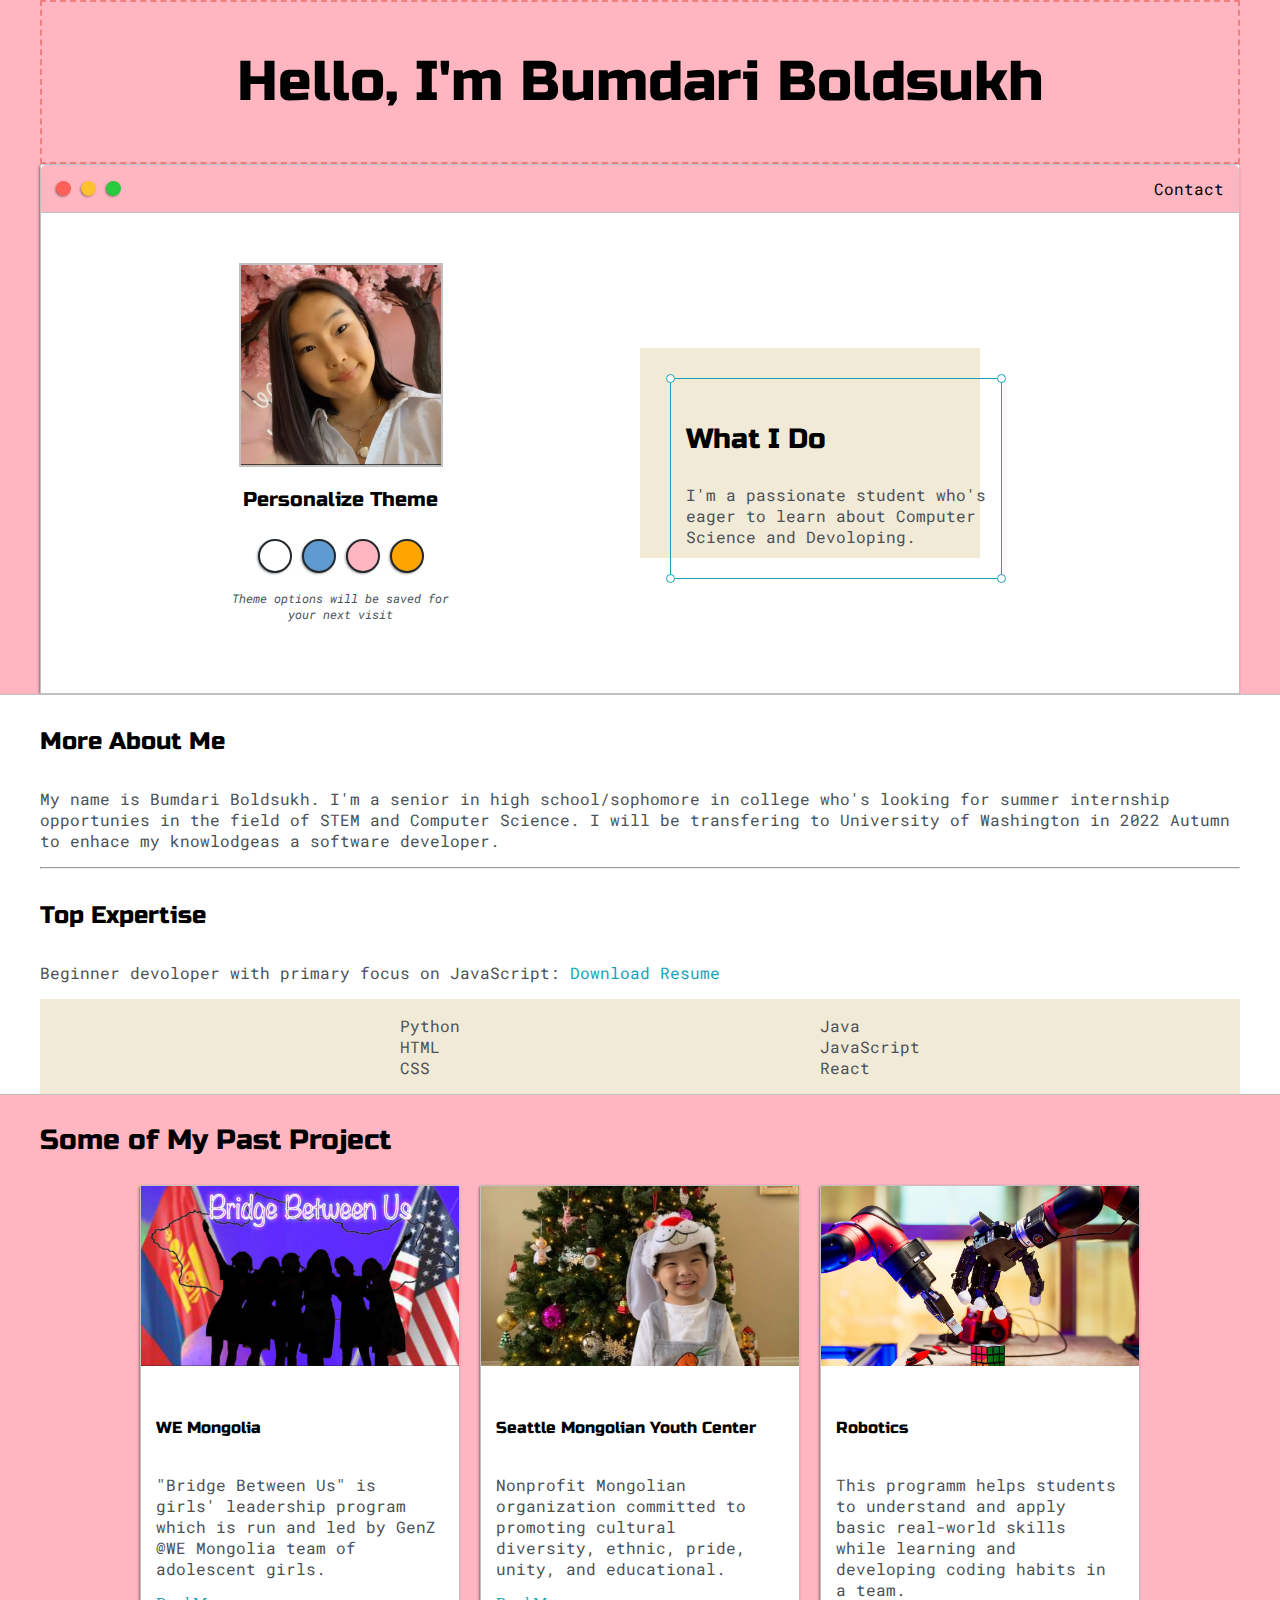
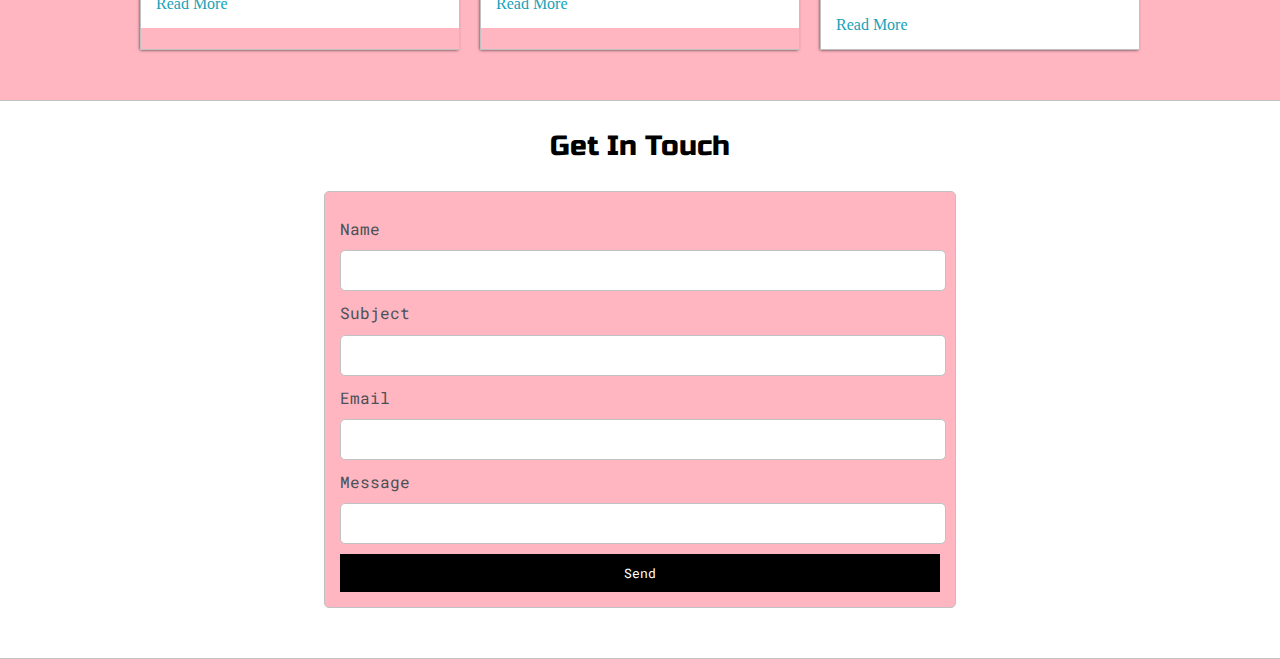
<file: index.html>
<!DOCTYPE html>
<html>
<head>
    <title>Bumdari Boldsukh</title>

    <meta name="viewport" content="width=device-width,
    initial-scale=1, maximum-scale=1, minimum-scale=1" />
    <link rel="preconnect" href="https://fonts.googleapis.com">
<link rel="preconnect" href="https://fonts.gstatic.com" crossorigin>
<link href="https://fonts.googleapis.com/css2?family=Russo+One&display=swap" rel="stylesheet">
<link rel="preconnect" href="https://fonts.googleapis.com">
<link rel="preconnect" href="https://fonts.gstatic.com" crossorigin>
<link href="https://fonts.googleapis.com/css2?family=Roboto+Mono:wght@500&family=Russo+One&display=swap" rel="stylesheet">   
<link rel="stylesheet" type="text/css" href="default.css">
<link id="theme-style" rel="stylesheet" type="text/css" href="">


</head> 
<body>

    <section class="s1">
        <div class="main-container">
            <div class="greeting-wrapper">
                <h1>Hello, I'm Bumdari Boldsukh</h1>

             </div>

             <div class="intro-wrapper">
                <div class="nav-wrapper">
                    <div class="dots-wrapper">
                    <div id="dot-1" class="browser-dot"></div>
                    <div id="dot-2" class="browser-dot"></div>
                    <div id="dot-3" class="browser-dot"></div>
                    </div>

                    <ul id="navigation">
                        <li><a href="#contact">Contact</a></li>
                        
                        
                    </ul>
                </div>

                <div class="left-column">
                    <img id="profile_pic" src="images/IMG_1461.jpg">
                    <h5 style="text-align: center; line-height: 0;">Personalize Theme</h5>

                    <div class="theme-options-wrapper">
                        <div data-mode="light" id="light-mode"class="theme-dot"></div>
                        <div data-mode="blue" id="blue-mode"class="theme-dot"></div>
                        <div data-mode="pink" id="pink-mode"class="theme-dot"></div>
                        <div data-mode="orange" id="orange-mode"class="theme-dot"></div>
                    </div>

                    <p id="setting-note">Theme options will be saved for <br>your next visit</p>
                </div>

                <div class="right-column">

                    <div id="preview-shadow">
                    <div id="preview">
                        <div id="corner-tl" class="corner"></div>
                        <div id="corner-tr" class="corner"></div>
                        
                        <h3>What I Do </h3>
                        <p>I'm a passionate student who's eager to learn about 
                            Computer Science and Devoloping.</p>

                        <div id="corner-bl" class="corner"></div>
                        <div id="corner-br" class="corner"></div>
                    </div>
                </div>
                </div>
             </div>
        </div>
    </section>

    <section class="s2">
        <div class="main-container">
            <div class="about-me">
                <h4>More About Me</h4>
                
                <p>My name is Bumdari Boldsukh. I'm a senior in high school/sophomore in college who's looking for summer internship opportunies in the field of STEM and Computer Science. I will be transfering to University of Washington in 2022 Autumn to enhace my knowlodgeas a software developer.  </p>

            </div>

            <hr>

            <h4>Top Expertise</h4>

            <p>Beginner devoloper with primary focus on JavaScript: <a target="_blank" href="Resumé.pdf">Download Resume</a></p>
            
            <div id="skills">
                <ul>
                    <li>Python</li>
                    <li>HTML</li>
                    <li>CSS</li>
                </ul>

                <ul>
                    <li>Java</li>
                    <li>JavaScript</li>
                    <li>React</li>
                </ul>
            </div>
            <div class="social-links">

            </div>
        </div>
    </section>

    <section class="s1">
        <div class="main-container">
            <h3 styles="text-align: center;">Some of My Past Project</h3>
            <div class="post-wrapper">
                <div class="post">
                    <img class="thumbnail" src="images/bridgeBetweenUs.jpeg">
                    <div class="post-preview">
                        <h6 class="Post-title">WE Mongolia</h6>
                        <p class="Post-Intro">"Bridge Between Us" is girls' leadership program which is run and led by GenZ @WE Mongolia team of adolescent girls.</p>
                        <a href="project.html">Read More</a>
                    </div> 

                </div>
                <div class="post">
                    <img class="thumbnail" src="images/Billy.JPG">
                    <div class="post-preview">
                        <h6 class="Post-title">Seattle Mongolian Youth Center</h6>
                        <p class="Post-Intro">Nonprofit Mongolian organization committed to promoting cultural diversity, ethnic, pride, unity, and educational.</p>
                        <a href="project2.html">Read More</a>
                    </div> 

                </div>
                <div class="post">
                    <img class="thumbnail" src="images/robotics.webp">
                    <div class="post-preview">
                        <h6 class="Post-title">Robotics</h6>
                        <p class="Post-Intro">This programm helps students to understand and apply basic real-world skills while learning and developing coding habits in a team.</p>
                        <a href="project3.html">Read More</a>
                    </div> 

                </div>

            

            </div>
        </div>
    </section>

    <section class="s2">
        <div id="contact" class="main-container">
            <h3  class="getintouch">Get In Touch</h3>
            <form id="contact-form">
                <label>Name</label>
                <input class="input-field" type="text" name="name">

                <label>Subject</label>
                <input class="input-field" type="text" name="Subject">

                <label>Email</label>
                <input class="input-field" type="text" name="Email">

                <label>Message</label>
                <input class="input-field" type="text" name="Message"></textarea>

                <input id="submit-btn" type="Submit" Value="Send">
            </form>

            
        </div>
    </section>

    <script type="text/javascript" src="script.js" ></script>
</body>   
</html>
</file>
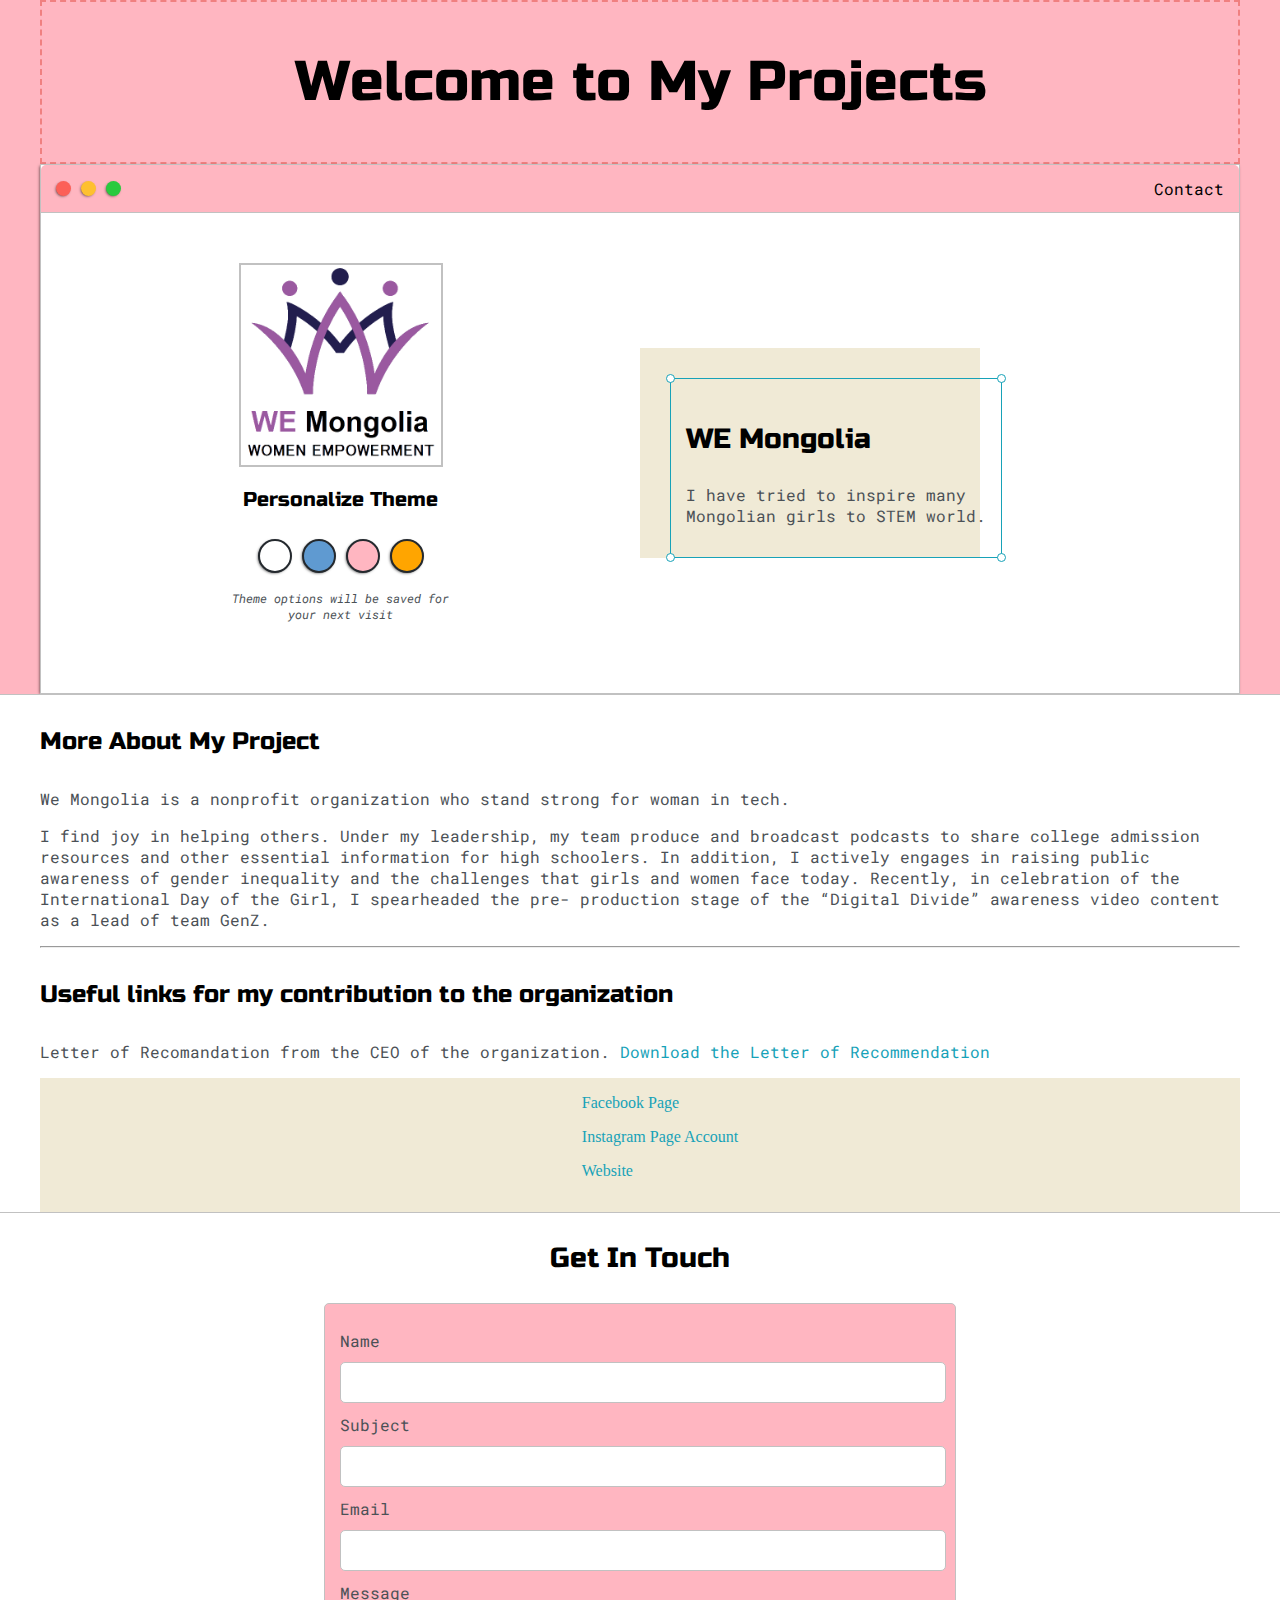
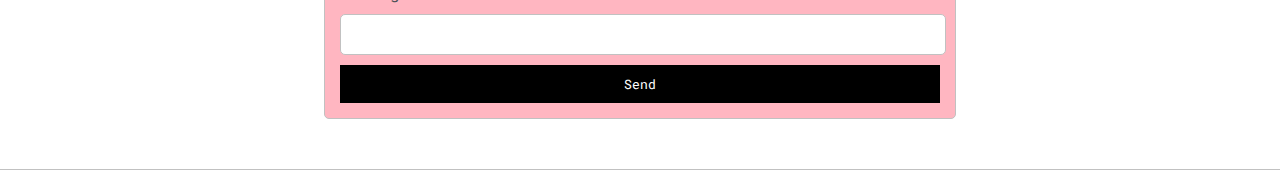
<file: project.html>
<!DOCTYPE html>
<html>
<head>
    <title>Bumdari's Projects</title>

    <meta name="viewport" content="width=device-width,
    initial-scale=1, maximum-scale=1, minimum-scale=1" />
    <link rel="preconnect" href="https://fonts.googleapis.com">
<link rel="preconnect" href="https://fonts.gstatic.com" crossorigin>
<link href="https://fonts.googleapis.com/css2?family=Russo+One&display=swap" rel="stylesheet">
<link rel="preconnect" href="https://fonts.googleapis.com">
<link rel="preconnect" href="https://fonts.gstatic.com" crossorigin>
<link href="https://fonts.googleapis.com/css2?family=Roboto+Mono:wght@500&family=Russo+One&display=swap" rel="stylesheet">   
<link rel="stylesheet" type="text/css" href="project.css">
<link id="theme-style" rel="stylesheet" type="text/css" href="">


</head> 
<body onload="console.log('onload function');">

    <section class="s1">
        <div class="main-container">
            <div class="greeting-wrapper">
                <h1>Welcome to My Projects</h1>
             </div>

             <div class="intro-wrapper">
                <div class="nav-wrapper">
                    <div class="dots-wrapper">
                    <div id="dot-1" class="browser-dot"></div>
                    <div id="dot-2" class="browser-dot"></div>
                    <div id="dot-3" class="browser-dot"></div>
                    </div>

                    <ul id="navigation">
                        <li><a href="#contact">Contact</a></li>
                        
                    </ul>
                </div>

                <div class="left-column">
                    <img id="profile_pic" src="images/Logo.PNG">
                    <h5 style="text-align: center; line-height: 0;">Personalize Theme</h5>

                    <div class="theme-options-wrapper">
                        <div data-mode="light" id="light-mode"class="theme-dot"></div>
                        <div data-mode="blue" id="blue-mode"class="theme-dot"></div>
                        <div data-mode="pink" id="pink-mode"class="theme-dot"></div>
                        <div data-mode="orange" id="orange-mode"class="theme-dot"></div>
                    </div>

                    <p id="setting-note">Theme options will be saved for <br>your next visit</p>
                </div>

                <div class="right-column">

                    <div id="preview-shadow">
                    <div id="preview">
                        <div id="corner-tl" class="corner"></div>
                        <div id="corner-tr" class="corner"></div>
                        
                        <h3>WE Mongolia </h3>
                        <p>I have tried to inspire many Mongolian girls to STEM world.</p>

                        <div id="corner-bl" class="corner"></div>
                        <div id="corner-br" class="corner"></div>
                    </div>
                </div>
                </div>
             </div>
        </div>
    </section>

    <section  class="s2">
        <div class="main-container">
            <div class="about-me">
                <h4>More About My Project</h4>
                
                <p>We Mongolia is a nonprofit organization who stand strong for woman in tech.</p>

                <p>I find joy in helping others. Under my leadership, my team produce and broadcast podcasts to share college admission resources and other essential information for high schoolers. In addition, I actively engages in raising public awareness of gender inequality and the challenges that girls and women face today. Recently, in celebration of the International Day of the Girl, I spearheaded the pre- production stage of the “Digital Divide” awareness video content as a lead of team GenZ.</p>
            </div>

            <hr>

            <h4>Useful links for my contribution to the organization</h4>

            <p>Letter of Recomandation from the CEO of the organization. <a target="_blank" href="LOR for Bumdari Boldsukh.pdf">Download the Letter of Recommendation</a></p>
            
            <div id="skills">
                <ul>
                    <a target="_blank" href="https://www.facebook.com/profile.php?id=100064774399528">Facebook Page</a></p>
                    <a target="_blank" href="https://www.instagram.com/wemongolia.usa/">Instagram Page Account</a></p>
                    <a target="_blank" href="https://www.wemongolia.org/gen-z-girls-club">Website</a></p>
            
                </ul>
            </div>
            <div class="social-links">

            </div>
        </div>
    </section>
    <section class="s2">
        <div id="contact" class="main-container">
            <h3  class="getintouch">Get In Touch</h3>
            <form id="contact-form">
                <label>Name</label>
                <input class="input-field" type="text" name="name">

                <label>Subject</label>
                <input class="input-field" type="text" name="Subject">

                <label>Email</label>
                <input class="input-field" type="text" name="Email">

                <label>Message</label>
                <input class="input-field" type="text" name="Message"></textarea>

                <input id="submit-btn" type="Submit" Value="Send">
            </form>

            
        </div>
    </section>


    <script type="text/javascript" src="script.js" ></script>
</body>   
</html>
</file>
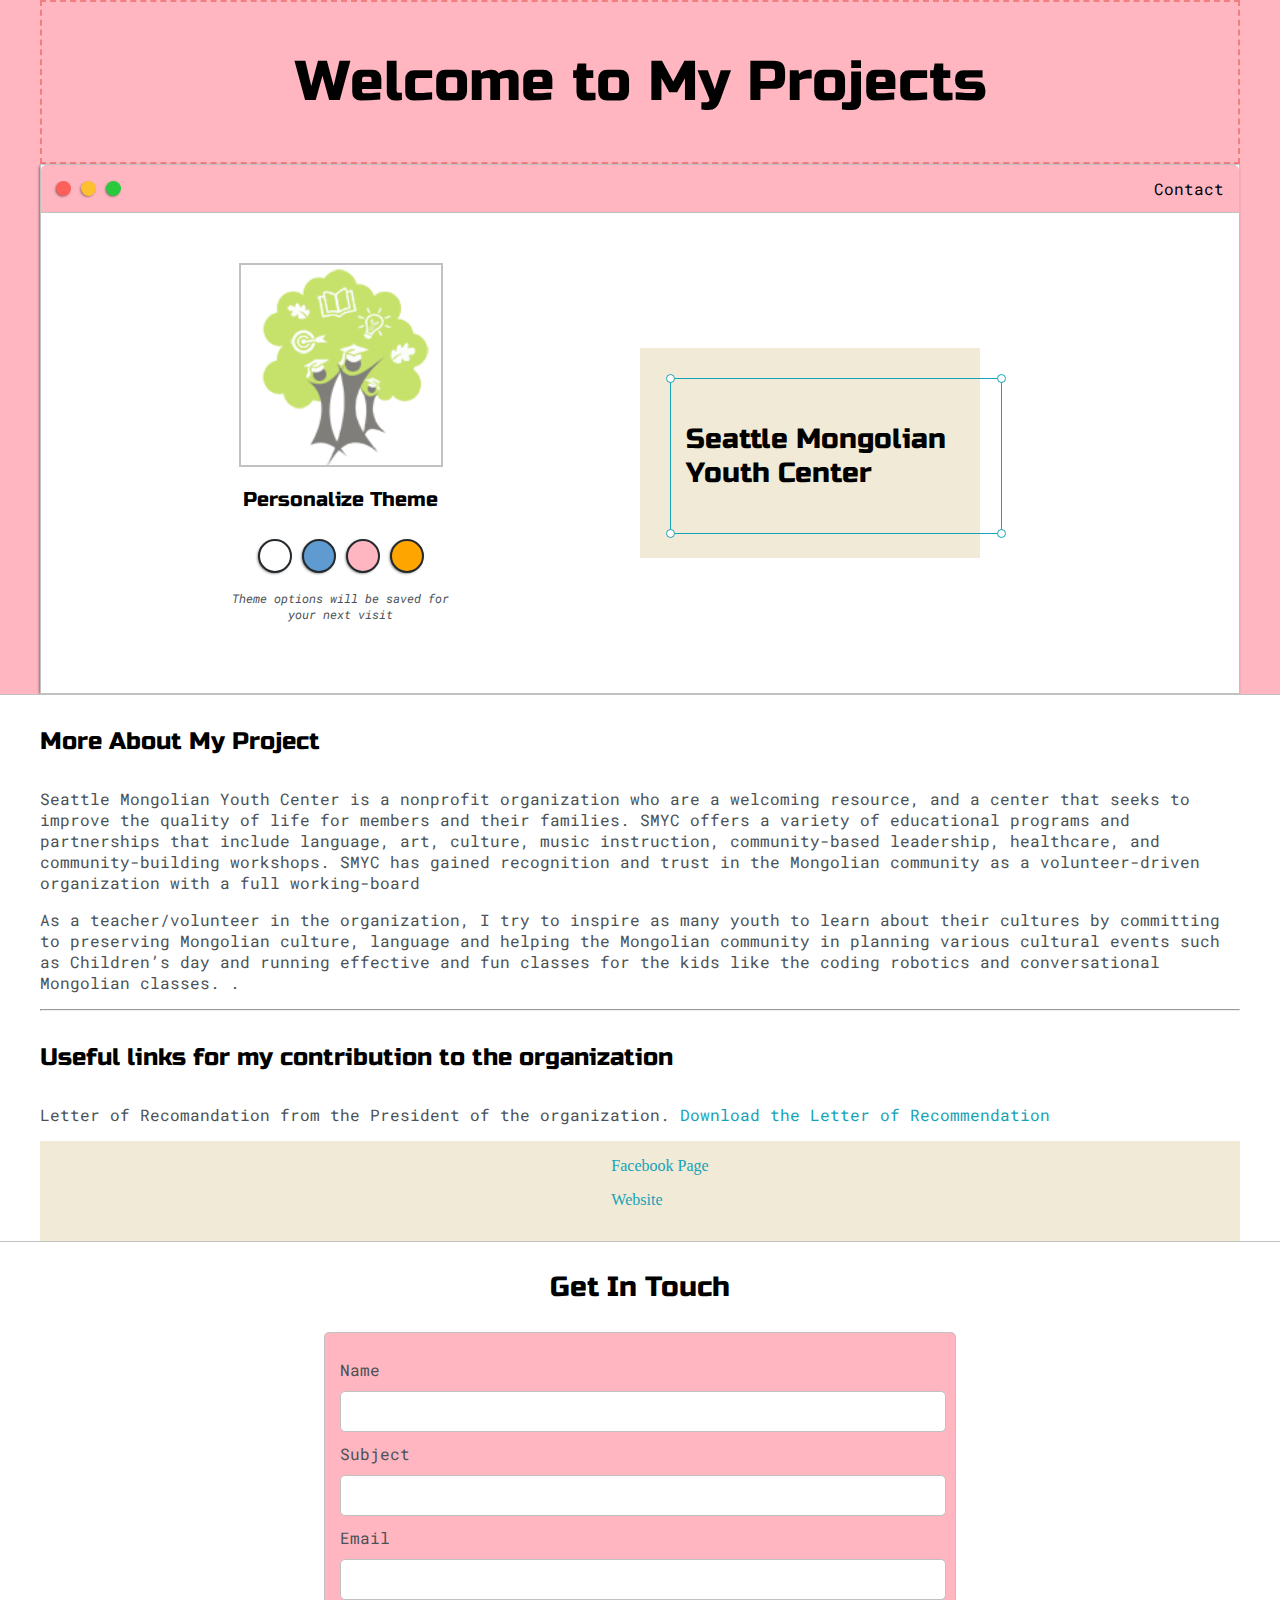
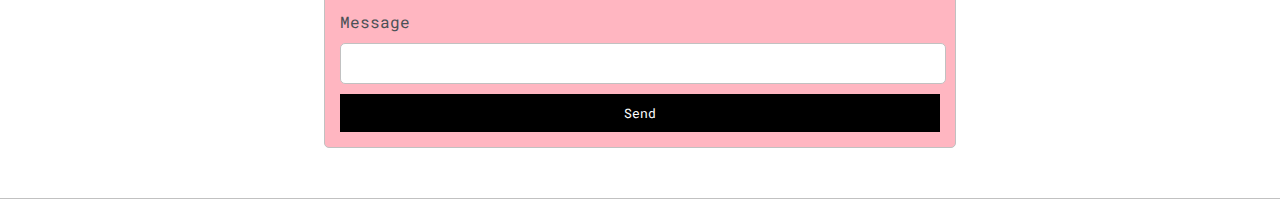
<file: project2.html>
<!DOCTYPE html>
<html>
<head>
    <title>Bumdari's Projects</title>

    <meta name="viewport" content="width=device-width,
    initial-scale=1, maximum-scale=1, minimum-scale=1" />
    <link rel="preconnect" href="https://fonts.googleapis.com">
<link rel="preconnect" href="https://fonts.gstatic.com" crossorigin>
<link href="https://fonts.googleapis.com/css2?family=Russo+One&display=swap" rel="stylesheet">
<link rel="preconnect" href="https://fonts.googleapis.com">
<link rel="preconnect" href="https://fonts.gstatic.com" crossorigin>
<link href="https://fonts.googleapis.com/css2?family=Roboto+Mono:wght@500&family=Russo+One&display=swap" rel="stylesheet">   
<link rel="stylesheet" type="text/css" href="project2.css">
<link id="theme-style" rel="stylesheet" type="text/css" href="">



</head> 
<body>

    <section class="s1">
        <div class="main-container">
            <div class="greeting-wrapper">
                <h1>Welcome to My Projects</h1>
             </div>

             <div class="intro-wrapper">
                <div class="nav-wrapper">
                    <div class="dots-wrapper">
                    <div id="dot-1" class="browser-dot"></div>
                    <div id="dot-2" class="browser-dot"></div>
                    <div id="dot-3" class="browser-dot"></div>
                    </div>

                    <ul id="navigation">
                        <li><a href="#contact">Contact</a></li>
                        
                    </ul>
                </div>

                <div class="left-column">
                    <img id="profile_pic" src="images2/Logo_Small.png">
                    <h5 style="text-align: center; line-height: 0;">Personalize Theme</h5>

                    <div class="theme-options-wrapper">
                        <div data-mode="light" id="light-mode"class="theme-dot"></div>
                        <div data-mode="blue" id="blue-mode"class="theme-dot"></div>
                        <div data-mode="pink" id="pink-mode"class="theme-dot"></div>
                        <div data-mode="orange" id="orange-mode"class="theme-dot"></div>
                    </div>

                    <p id="setting-note">Theme options will be saved for <br>your next visit</p>
                </div>

                <div class="right-column">

                    <div id="preview-shadow">
                    <div id="preview">
                        <div id="corner-tl" class="corner"></div>
                        <div id="corner-tr" class="corner"></div>
                        
                        <h3>Seattle Mongolian Youth Center </h3>
                        
                        <div id="corner-bl" class="corner"></div>
                        <div id="corner-br" class="corner"></div>
                    </div>
                </div>
                </div>
             </div>
        </div>
    </section>

    <section class="s2">
        <div class="main-container">
            <div class="about-me">
                <h4>More About My Project</h4>
                
                <p>Seattle Mongolian Youth Center is a nonprofit organization who are a welcoming resource, and a center that seeks to improve the quality of life for members and their families. SMYC offers a variety of educational programs and partnerships that include language, art, culture, music instruction, community-based leadership, healthcare, and community-building workshops. SMYC has gained recognition and trust in the Mongolian community as a volunteer-driven organization with a full working-board</p>

                <p>As a teacher/volunteer in the organization, I try to inspire as many youth to learn about their cultures by committing to preserving Mongolian culture, language and helping the Mongolian community in planning various cultural events such as Children’s day and running effective and fun classes for the kids like the coding robotics and conversational Mongolian classes.  .</p>
     
            </div>

            <hr>

            <h4>Useful links for my contribution to the organization</h4>

            <p>Letter of Recomandation from the President of the organization. <a target="_blank" href="SMYC - Letter Template.pdf">Download the Letter of Recommendation</a></p>
            
            <div id="skills">
                <ul>
                    <a target="_blank" href="https://www.facebook.com/seattlemongolianyouthcenter">Facebook Page</a></p>
                    <a target="_blank" href="https://www.seattlemongolyouthcenter.org/?fbclid=IwAR2Dq_wvKCPmYy4PrhEnVim1I2fYydHVa_EoPgk167d_oVyUmQhT30DrvMc">Website</a></p>
            
                </ul>
            </div>
            
            <div class="social-links">

            </div>
        </div>
    </section>
    <section class="s2">
        <div id="contact" class="main-container">
            <h3  class="getintouch">Get In Touch</h3>
            <form id="contact-form">
                <label>Name</label>
                <input class="input-field" type="text" name="name">

                <label>Subject</label>
                <input class="input-field" type="text" name="Subject">

                <label>Email</label>
                <input class="input-field" type="text" name="Email">

                <label>Message</label>
                <input class="input-field" type="text" name="Message"></textarea>

                <input id="submit-btn" type="Submit" Value="Send">
            </form>

            
        </div>
    </section>


    <script type="text/javascript" src="script.js" ></script>
</body>   
</html>
</file>
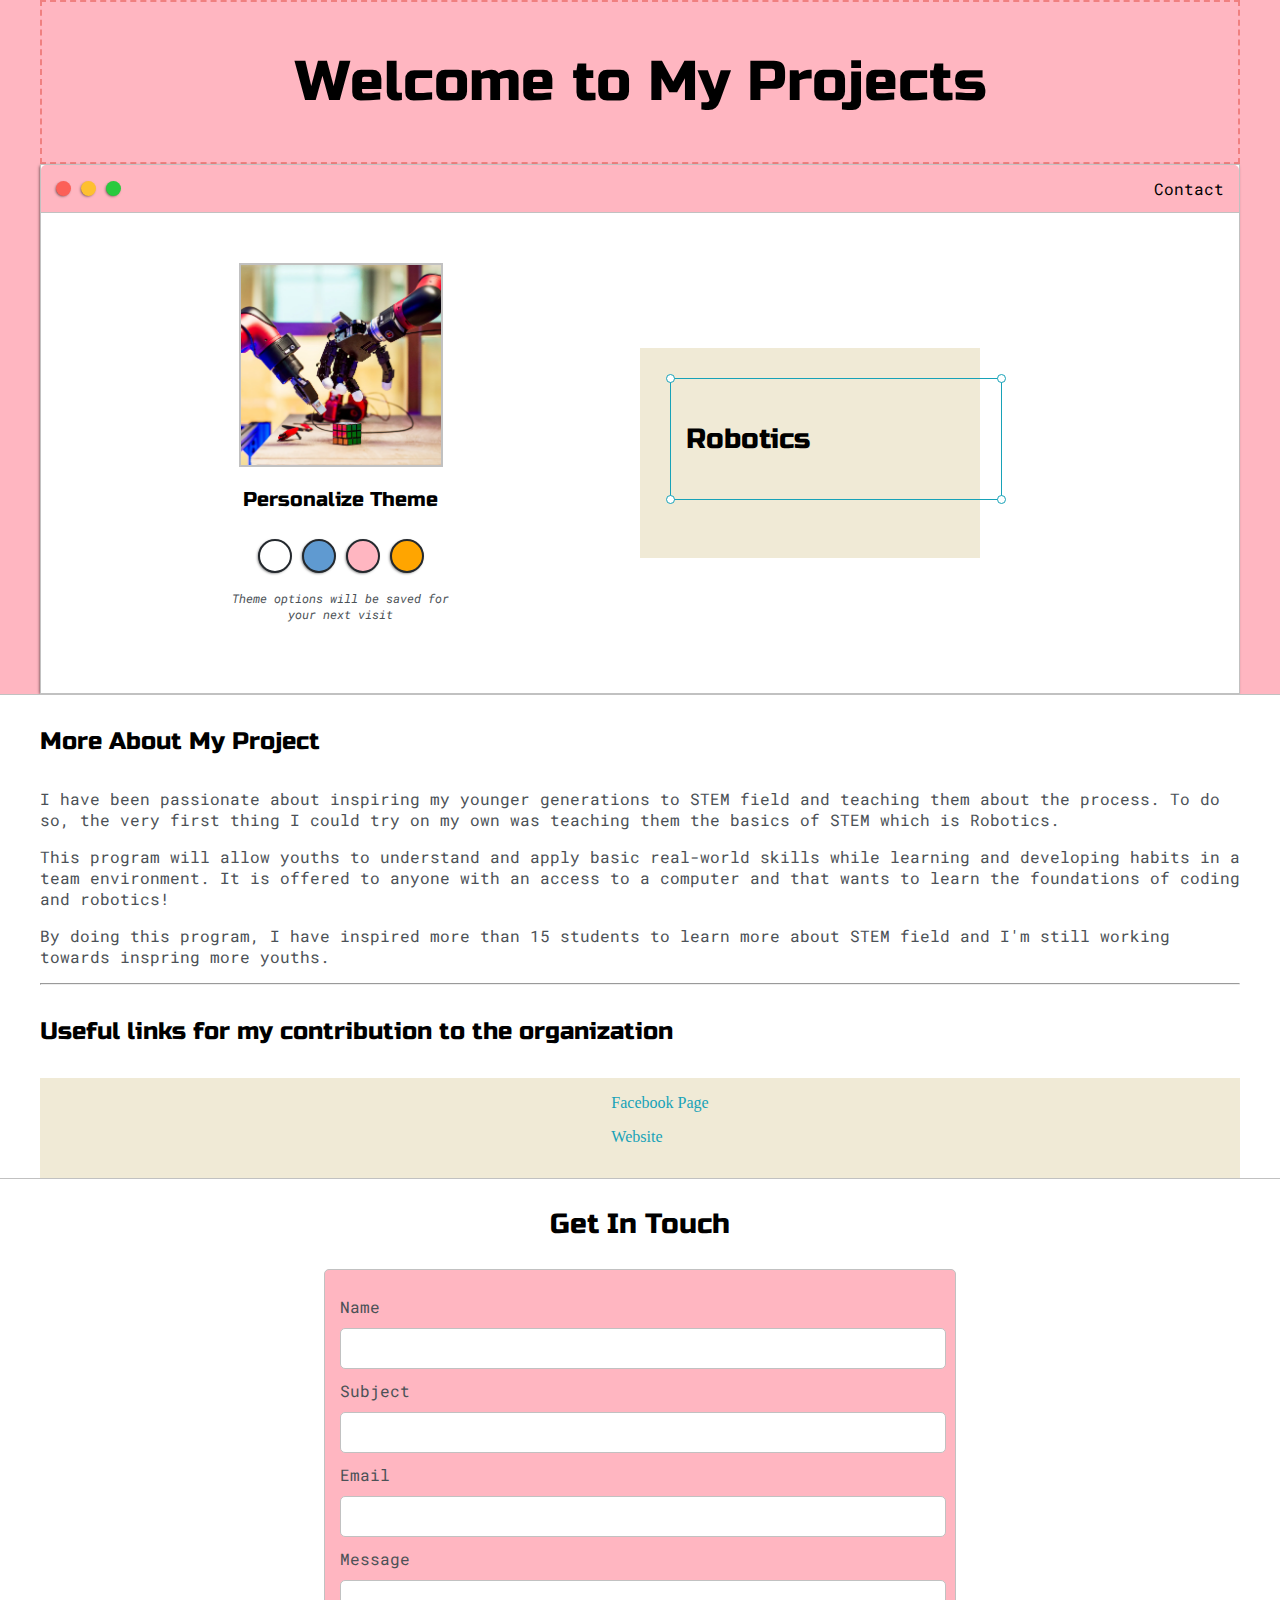
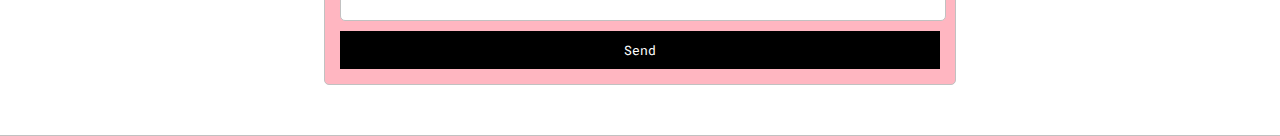
<file: project3.html>
<!DOCTYPE html>
<html>
<head>
    <title>Bumdari's Projects</title>

    <meta name="viewport" content="width=device-width,
    initial-scale=1, maximum-scale=1, minimum-scale=1" />
    <link rel="preconnect" href="https://fonts.googleapis.com">
<link rel="preconnect" href="https://fonts.gstatic.com" crossorigin>
<link href="https://fonts.googleapis.com/css2?family=Russo+One&display=swap" rel="stylesheet">
<link rel="preconnect" href="https://fonts.googleapis.com">
<link rel="preconnect" href="https://fonts.gstatic.com" crossorigin>
<link href="https://fonts.googleapis.com/css2?family=Roboto+Mono:wght@500&family=Russo+One&display=swap" rel="stylesheet">   
<link rel="stylesheet" type="text/css" href="project3.css">
<link id="theme-style" rel="stylesheet" type="text/css" href="">



</head> 
<body>

    <section class="s1">
        <div class="main-container">
            <div class="greeting-wrapper">
                <h1>Welcome to My Projects</h1>
             </div>

             <div class="intro-wrapper">
                <div class="nav-wrapper">
                    <div class="dots-wrapper">
                    <div id="dot-1" class="browser-dot"></div>
                    <div id="dot-2" class="browser-dot"></div>
                    <div id="dot-3" class="browser-dot"></div>
                    </div>

                    <ul id="navigation">
                        <li><a href="#contact">Contact</a></li>
                        
                    </ul>
                </div>

                <div class="left-column">
                    <img id="profile_pic" src="images3/robotics.webp">
                    <h5 style="text-align: center; line-height: 0;">Personalize Theme</h5>

                    <div class="theme-options-wrapper">
                        <div data-mode="light" id="light-mode"class="theme-dot"></div>
                        <div data-mode="blue" id="blue-mode"class="theme-dot"></div>
                        <div data-mode="pink" id="pink-mode"class="theme-dot"></div>
                        <div data-mode="orange" id="orange-mode"class="theme-dot"></div>
                    </div>

                    <p id="setting-note">Theme options will be saved for <br>your next visit</p>
                </div>

                <div class="right-column">

                    <div id="preview-shadow">
                    <div id="preview">
                        <div id="corner-tl" class="corner"></div>
                        <div id="corner-tr" class="corner"></div>
                        
                        <h3>Robotics </h3>
                        
                        <div id="corner-bl" class="corner"></div>
                        <div id="corner-br" class="corner"></div>
                    </div>
                </div>
                </div>
             </div>
        </div>
    </section>

    <section class="s2">
        <div id="contact" class="main-container">
            <div class="about-me">
                <h4>More About My Project</h4>
                
                <p>I have been passionate about inspiring my younger generations to STEM field and teaching them about the process. To do so, the very first thing I could try on my own was teaching them the basics of STEM which is Robotics. </p>

                <p>This program will allow youths to understand and apply basic real-world skills while learning and developing habits in a team environment. It is offered to anyone with an access to a computer and that wants to learn the foundations of coding and robotics!</p>
           
                <p>By doing this program, I have inspired more than 15 students to learn more about STEM field and I'm still working towards inspring more youths.</p> </div>

            <hr>

            <h4>Useful links for my contribution to the organization</h4>
            
            <div id="skills">
                <ul>
                    <a target="_blank" href="https://www.facebook.com/seattlemongolianyouthcenter">Facebook Page</a></p>
                    <a target="_blank" href="https://www.seattlemongolyouthcenter.org/offering-an-intro-to-robotics-and-programming-course?fbclid=IwAR1igfJQ81rAtsOw9zFrTi1VnQZT8E71YBm5hvwAoOWu2bHlirj7yEd6bAw">Website</a></p>
            
                </ul>
            </div>
            
            <div class="social-links">

            </div>
        </div>
    </section>
    <section class="s2">
        <div id="contact" class="main-container">
            <h3  class="getintouch">Get In Touch</h3>
            <form id="contact-form">
                <label>Name</label>
                <input class="input-field" type="text" name="name">

                <label>Subject</label>
                <input class="input-field" type="text" name="Subject">

                <label>Email</label>
                <input class="input-field" type="text" name="Email">

                <label>Message</label>
                <input class="input-field" type="text" name="Message"></textarea>

                <input id="submit-btn" type="Submit" Value="Send">
            </form>

            
        </div>
    </section>


    <script type="text/javascript" src="script.js" ></script>
</body>   
</html>
</file>
<file: default.css>
:root{
    --mainColor:#eaeaea ;
    --secondaryColor:#fff ;

    --borderColor:#c1c1c1;

    --mainText:black;
    --secondaryText:#4b5156;

    --themeDotBorder:#24292e;

    --previewB: rgb(251,249,243,0.8);

    --previewShadow: #f0ead6;

    --buttonColor:black;
}


html, body{
    padding: 0;
    margin: 0;
}

body * {
    transition: 0.3s;
}

h1, h2, h3, h4, h5, h6, strong{
    color: var(--mainText);
    font-family: 'Russo One', sans-serif;
    font-weight: 500;
}

p, li, span, label,input, textarea{
    color: var(--secondaryText);
    font-family: 'Roboto Mono', monospace;
}

a{
    text-decoration: none;
    color:#17a2b8;
}

ul{
    list-style: none;
}

h1 {font-size: 56px;}
h2 {font-size: 36px;}
h3 {font-size: 28px;}
h4 {font-size: 24px;}
h5 {font-size: 20px;}
h6 {font-size: 16px;}


.s1{
    background-color: var(--mainColor);
    border-bottom: 1px solid var(--borderColor);
    overflow:auto;
}
.s2{
    background-color: var(--secondaryColor);
    border-bottom: 1px solid var(--borderColor);
    overflow:auto;
}

.main-container{
    width: 1200px;
    margin:0 auto;
}

.greeting-wrapper{
    display: grid;
    text-align: center;
    align-content: center;
    border: 2px dashed lightcoral;
    min-height: 10em;
}

.intro-wrapper {
    background-color: var(--secondaryColor);
    border: 1px solid var(--borderColor);
    border-radius: 5px 5 px 0 0;
    -webkit-box-shadow: -1px 1px 3px -1px rgba(0,0,0,0.75);
    -moz-box-shadow: -1px 1px 3px -1px rgba(0,0,0,0.75);
    box-shadow: -1px 1px 3px -1px rgba(0,0,0,0.75);

    display: grid;
    grid-template-columns: 1fr 1fr;
    grid-template-rows: 3em 30em;
    grid-template-areas: 
        'nav-wrapper nav-wrapper'
        'left-column right-column'
    ;

}

.nav-wrapper{
    grid-area: nav-wrapper;
    border-bottom: 1px solid var(--borderColor);
    display: flex;
    justify-content: space-between;
    align-items: center;
    background-color: var(--mainColor);
    border-radius: 5px 5px 0 0;

}

#navigation a{
    color: var(--mainText);
}
#navigation{
    margin:0 ;
    padding: 10px;
}

#navigation li{
    display: inline-block;
    margin-right: 5px;
    margin-left: 5px;
}
.dots-wrapper{ 
    display: flex;
    padding: 10px ;
}

#dot-1{
    background-color: #fc6058;
}

#dot-2{
    background-color: #fec02f;
}

#dot-3{
    background-color: #2aca3e;
}


.browser-dot{
    background-color: black;
    height: 15px;
    width: 15px;
    border-radius: 50%;
    margin: 5px;


    -webkit-box-shadow: -1px 1px 3px -1px rgba(0,0,0,0.75);
    -moz-box-shadow: -1px 1px 3px -1px rgba(0,0,0,0.75);
    box-shadow: -1px 1px 3px -1px rgba(0,0,0,0.75);
}
.left-column{
    grid-area: left-column;
    padding-top: 50px;
    padding-bottom: 50px;
}

#profile_pic{

    display: block;
    margin: 0 auto;

    height: 200px;
    width: 200px;
    object-fit: cover;
    border: 2px solid var(--borderColor);

}

.theme-options-wrapper{
    display: flex;
    justify-content: center;
}

.theme-dot{
    height: 30px;
    width: 30px;
    border-radius: 50%;
    cursor: pointer;
   
    -webkit-box-shadow: -1px 1px 3px -1px rgba(0,0,0,0.75);
    -moz-box-shadow: -1px 1px 3px -1px rgba(0,0,0,0.75);
    box-shadow: -1px 1px 3px -1px rgba(0,0,0,0.75);
   
    background-color: black;

    margin: 5px;
    border: 2px solid var(--themeDotBorder);

}

.theme-dot:hover{
    border-width: 5px;
}

#light-mode{
    background-color:#fff ;
}

#blue-mode{
    background-color:#5f9ad1 ;
}

#pink-mode{
    background-color:#FFB6C1 ;
}

#orange-mode{
    background-color:#FFA500 ;
}

#setting-note{
    font-size: 12px;
    font-style: italic ;
    text-align: center;
}

.right-column{
    grid-area: right-column;
    display: grid;
    align-content: center;
    padding-top: 50px;
    padding-bottom: 50px;
}

#preview-shadow{
    background-color: var(--previewShadow);
    width: 310px;
    height: 180px;
    padding-left: 30px;
    padding-top: 30px;

}

#preview{
    width: 300px;
    border: 1.5px solid #17a2b8;
    background-color: var(--previewBg);
    padding: 15px;
    position: relative;

}

.corner{
    height: 7px;
    width: 7px;
    border-radius: 50%;
    border: 1.5px solid #17a2b8;
    background-color: #fff;
    position: absolute;

}

#corner-tl{
    top: -5px;
    left: -5px;
}

#corner-tr{
    top: -5px;
    right: -5px;
}

#corner-br{
    bottom: -5px;
    right: -5px;
}

#corner-bl{
    bottom: -5px;
    left: -5px;
}

#about-me{
    display: grid;
    grid-template-columns: repeat(auto-fit,minmax(320px,1fr));
    padding-top: 50px;
    padding-bottom: 50px;
}

#skills{
    display: flex;
    justify-content: space-evenly;
    background-color: var(--previewShadow);

}

.post-wrapper{
    display: grid;
    grid-template-columns: repeat(auto-fit,320px);
    gap:20px;
    justify-content: center;
    padding-bottom: 50px;

    object-fit: cover;
}

.post{
    border: 1px solid var(--borderColor);
    -webkit-box-shadow: -1px 1px 3px -1px rgba(0,0,0,0.75);
    -moz-box-shadow: -1px 1px 3px -1px rgba(0,0,0,0.75);
    box-shadow: -1px 1px 3px -1px rgba(0,0,0,0.75);
     
}

.post-preview{
    background-color: #fff;
    padding: 15px;
}

.post-title{
    color:black;
    margin: 0;

}
.post-intro{
    color:#4b5156;
    font-size: 14px ;

}
.thumbnail{
    width: 100%;
    height: 180px;
    display: block;
    object-fit: cover;

}

.getintouch{
    text-align: center;
}

#contact-form label{
    line-height: 2.7em;

}

.input-field{
    width: 100%;
    padding-top: 10px;
    padding-bottom: 10px;
    background-color: var(--secondaryColor);
    border-radius: 5px;
    border: 1px solid var(--borderColor);
    font-size: 14px;

}

#contact-form{
    display: block;
    margin: 0 auto;
    max-width: 600px;
    border: 1px solid var(--borderColor);
    padding: 15px;
    border-radius: 5px;
    background-color: var(--mainColor);
    margin-bottom: 50px;
}

#submit-btn{
    margin-top: 10px;
    width: 100%;
    padding-top: 10px;
    padding-bottom: 10px;
    color: #fff;
    background-color: var(--buttonColor);
    border:none;
}


@media screen and (max-width: 1200px) {
    .main-container{
        width: 95%;
    }
}

@media screen and (max-width: 800px) {
    .intro-wrapper {

        grid-template-columns: 1fr;
        grid-template-rows: 3em 30em;
        grid-template-areas: 
            'nav-wrapper'
            'left-column' 
            'right-column'
        ;
    
    }
    .right-column{
        justify-content: center;
    }
}
</file>
<file: project.css>
:root{
    --mainColor:#eaeaea ;
    --secondaryColor:#fff ;

    --borderColor:#c1c1c1;

    --mainText:black;
    --secondaryText:#4b5156;

    --themeDotBorder:#24292e;

    --previewB: rgb(251,249,243,0.8);

    --previewShadow: #f0ead6;

    --buttonColor:black;
}


html, body{
    padding: 0;
    margin: 0;
}

body * {
    transition: 0.3s;
}

h1, h2, h3, h4, h5, h6, strong{
    color: var(--mainText);
    font-family: 'Russo One', sans-serif;
    font-weight: 500;
}

p, li, span, label,input, textarea{
    color: var(--secondaryText);
    font-family: 'Roboto Mono', monospace;
}

a{
    text-decoration: none;
    color:#17a2b8;
}

ul{
    list-style: none;
}

h1 {font-size: 56px;}
h2 {font-size: 36px;}
h3 {font-size: 28px;}
h4 {font-size: 24px;}
h5 {font-size: 20px;}
h6 {font-size: 16px;}


.s1{
    background-color: var(--mainColor);
    border-bottom: 1px solid var(--borderColor);
    overflow:auto;
}
.s2{
    background-color: var(--secondaryColor);
    border-bottom: 1px solid var(--borderColor);
    overflow:auto;
}

.main-container{
    width: 1200px;
    margin:0 auto;
}

.greeting-wrapper{
    display: grid;
    text-align: center;
    align-content: center;
    border: 2px dashed lightcoral;
    min-height: 10em;
}

.intro-wrapper {
    background-color: var(--secondaryColor);
    border: 1px solid var(--borderColor);
    border-radius: 5px 5 px 0 0;
    -webkit-box-shadow: -1px 1px 3px -1px rgba(0,0,0,0.75);
    -moz-box-shadow: -1px 1px 3px -1px rgba(0,0,0,0.75);
    box-shadow: -1px 1px 3px -1px rgba(0,0,0,0.75);

    display: grid;
    grid-template-columns: 1fr 1fr;
    grid-template-rows: 3em 30em;
    grid-template-areas: 
        'nav-wrapper nav-wrapper'
        'left-column right-column'
    ;

}

.nav-wrapper{
    grid-area: nav-wrapper;
    border-bottom: 1px solid var(--borderColor);
    display: flex;
    justify-content: space-between;
    align-items: center;
    background-color: var(--mainColor);
    border-radius: 5px 5px 0 0;

}

#navigation a{
    color: var(--mainText);
}
#navigation{
    margin:0 ;
    padding: 10px;
}

#navigation li{
    display: inline-block;
    margin-right: 5px;
    margin-left: 5px;
}
.dots-wrapper{ 
    display: flex;
    padding: 10px ;
}

#dot-1{
    background-color: #fc6058;
}

#dot-2{
    background-color: #fec02f;
}

#dot-3{
    background-color: #2aca3e;
}


.browser-dot{
    background-color: black;
    height: 15px;
    width: 15px;
    border-radius: 50%;
    margin: 5px;


    -webkit-box-shadow: -1px 1px 3px -1px rgba(0,0,0,0.75);
    -moz-box-shadow: -1px 1px 3px -1px rgba(0,0,0,0.75);
    box-shadow: -1px 1px 3px -1px rgba(0,0,0,0.75);
}
.left-column{
    grid-area: left-column;
    padding-top: 50px;
    padding-bottom: 50px;
}

#profile_pic{

    display: block;
    margin: 0 auto;

    height: 200px;
    width: 200px;
    object-fit: cover;
    border: 2px solid var(--borderColor);

}

.theme-options-wrapper{
    display: flex;
    justify-content: center;
}

.theme-dot{
    height: 30px;
    width: 30px;
    border-radius: 50%;
    cursor: pointer;
   
    -webkit-box-shadow: -1px 1px 3px -1px rgba(0,0,0,0.75);
    -moz-box-shadow: -1px 1px 3px -1px rgba(0,0,0,0.75);
    box-shadow: -1px 1px 3px -1px rgba(0,0,0,0.75);
   
    background-color: black;

    margin: 5px;
    border: 2px solid var(--themeDotBorder);

}

.theme-dot:hover{
    border-width: 5px;
}

#light-mode{
    background-color:#fff ;
}

#blue-mode{
    background-color:#5f9ad1 ;
}

#pink-mode{
    background-color:#FFB6C1 ;
}

#orange-mode{
    background-color:#FFA500 ;
}

#setting-note{
    font-size: 12px;
    font-style: italic ;
    text-align: center;
}

.right-column{
    grid-area: right-column;
    display: grid;
    align-content: center;
    padding-top: 50px;
    padding-bottom: 50px;
}

#preview-shadow{
    background-color: var(--previewShadow);
    width: 310px;
    height: 180px;
    padding-left: 30px;
    padding-top: 30px;

}

#preview{
    width: 300px;
    border: 1.5px solid #17a2b8;
    background-color: var(--previewBg);
    padding: 15px;
    position: relative;

}

.corner{
    height: 7px;
    width: 7px;
    border-radius: 50%;
    border: 1.5px solid #17a2b8;
    background-color: #fff;
    position: absolute;

}

#corner-tl{
    top: -5px;
    left: -5px;
}

#corner-tr{
    top: -5px;
    right: -5px;
}

#corner-br{
    bottom: -5px;
    right: -5px;
}

#corner-bl{
    bottom: -5px;
    left: -5px;
}

#about-me{
    display: grid;
    grid-template-columns: repeat(auto-fit,minmax(320px,1fr));
    padding-top: 50px;
    padding-bottom: 50px;
}

#skills{
    display: flex;
    justify-content: space-evenly;
    background-color: var(--previewShadow);

}

.post-wrapper{
    display: grid;
    grid-template-columns: repeat(auto-fit,320px);
    gap:20px;
    justify-content: center;
    padding-bottom: 50px;

}

.post{
    border: 1px solid var(--borderColor);
    -webkit-box-shadow: -1px 1px 3px -1px rgba(0,0,0,0.75);
    -moz-box-shadow: -1px 1px 3px -1px rgba(0,0,0,0.75);
    box-shadow: -1px 1px 3px -1px rgba(0,0,0,0.75);
     
}

.post-preview{
    background-color: #fff;
    padding: 15px;
}

.post-title{
    color:black;
    margin: 0;

}
.post-intro{
    color:#4b5156;
    font-size: 14px ;

}
.thumbnail{
    width: 100%;
    height: 180px;
    display: block;
    object-fit: cover;

}

.getintouch{
    text-align: center;
}

#contact-form label{
    line-height: 2.7em;

}

.input-field{
    width: 100%;
    padding-top: 10px;
    padding-bottom: 10px;
    background-color: var(--secondaryColor);
    border-radius: 5px;
    border: 1px solid var(--borderColor);
    font-size: 14px;

}

#contact-form{
    display: block;
    margin: 0 auto;
    max-width: 600px;
    border: 1px solid var(--borderColor);
    padding: 15px;
    border-radius: 5px;
    background-color: var(--mainColor);
    margin-bottom: 50px;
}

#submit-btn{
    margin-top: 10px;
    width: 100%;
    padding-top: 10px;
    padding-bottom: 10px;
    color: #fff;
    background-color: var(--buttonColor);
    border:none;
}


@media screen and (max-width: 1200px) {
    .main-container{
        width: 95%;
    }
}

@media screen and (max-width: 800px) {
    .intro-wrapper {

        grid-template-columns: 1fr;
        grid-template-rows: 3em 30em;
        grid-template-areas: 
            'nav-wrapper'
            'left-column' 
            'right-column'
        ;
    
    }
    .right-column{
        justify-content: center;
    }
}
</file>
<file: project2.css>
:root{
    --mainColor:#eaeaea ;
    --secondaryColor:#fff ;

    --borderColor:#c1c1c1;

    --mainText:black;
    --secondaryText:#4b5156;

    --themeDotBorder:#24292e;

    --previewB: rgb(251,249,243,0.8);

    --previewShadow: #f0ead6;

    --buttonColor:black;
}


html, body{
    padding: 0;
    margin: 0;
}

body * {
    transition: 0.3s;
}

h1, h2, h3, h4, h5, h6, strong{
    color: var(--mainText);
    font-family: 'Russo One', sans-serif;
    font-weight: 500;
}

p, li, span, label,input, textarea{
    color: var(--secondaryText);
    font-family: 'Roboto Mono', monospace;
}

a{
    text-decoration: none;
    color:#17a2b8;
}

ul{
    list-style: none;
}

h1 {font-size: 56px;}
h2 {font-size: 36px;}
h3 {font-size: 28px;}
h4 {font-size: 24px;}
h5 {font-size: 20px;}
h6 {font-size: 16px;}


.s1{
    background-color: var(--mainColor);
    border-bottom: 1px solid var(--borderColor);
    overflow:auto;
}
.s2{
    background-color: var(--secondaryColor);
    border-bottom: 1px solid var(--borderColor);
    overflow:auto;
}

.main-container{
    width: 1200px;
    margin:0 auto;
}

.greeting-wrapper{
    display: grid;
    text-align: center;
    align-content: center;
    border: 2px dashed lightcoral;
    min-height: 10em;
}

.intro-wrapper {
    background-color: var(--secondaryColor);
    border: 1px solid var(--borderColor);
    border-radius: 5px 5 px 0 0;
    -webkit-box-shadow: -1px 1px 3px -1px rgba(0,0,0,0.75);
    -moz-box-shadow: -1px 1px 3px -1px rgba(0,0,0,0.75);
    box-shadow: -1px 1px 3px -1px rgba(0,0,0,0.75);

    display: grid;
    grid-template-columns: 1fr 1fr;
    grid-template-rows: 3em 30em;
    grid-template-areas: 
        'nav-wrapper nav-wrapper'
        'left-column right-column'
    ;

}

.nav-wrapper{
    grid-area: nav-wrapper;
    border-bottom: 1px solid var(--borderColor);
    display: flex;
    justify-content: space-between;
    align-items: center;
    background-color: var(--mainColor);
    border-radius: 5px 5px 0 0;

}

#navigation a{
    color: var(--mainText);
}
#navigation{
    margin:0 ;
    padding: 10px;
}

#navigation li{
    display: inline-block;
    margin-right: 5px;
    margin-left: 5px;
}
.dots-wrapper{ 
    display: flex;
    padding: 10px ;
}

#dot-1{
    background-color: #fc6058;
}

#dot-2{
    background-color: #fec02f;
}

#dot-3{
    background-color: #2aca3e;
}


.browser-dot{
    background-color: black;
    height: 15px;
    width: 15px;
    border-radius: 50%;
    margin: 5px;


    -webkit-box-shadow: -1px 1px 3px -1px rgba(0,0,0,0.75);
    -moz-box-shadow: -1px 1px 3px -1px rgba(0,0,0,0.75);
    box-shadow: -1px 1px 3px -1px rgba(0,0,0,0.75);
}
.left-column{
    grid-area: left-column;
    padding-top: 50px;
    padding-bottom: 50px;
}

#profile_pic{

    display: block;
    margin: 0 auto;

    height: 200px;
    width: 200px;
    object-fit: cover;
    border: 2px solid var(--borderColor);

}

.theme-options-wrapper{
    display: flex;
    justify-content: center;
}

.theme-dot{
    height: 30px;
    width: 30px;
    border-radius: 50%;
    cursor: pointer;
   
    -webkit-box-shadow: -1px 1px 3px -1px rgba(0,0,0,0.75);
    -moz-box-shadow: -1px 1px 3px -1px rgba(0,0,0,0.75);
    box-shadow: -1px 1px 3px -1px rgba(0,0,0,0.75);
   
    background-color: black;

    margin: 5px;
    border: 2px solid var(--themeDotBorder);

}

.theme-dot:hover{
    border-width: 5px;
}

#light-mode{
    background-color:#fff ;
}

#blue-mode{
    background-color:#5f9ad1 ;
}

#pink-mode{
    background-color:#FFB6C1 ;
}

#orange-mode{
    background-color:#FFA500 ;
}

#setting-note{
    font-size: 12px;
    font-style: italic ;
    text-align: center;
}

.right-column{
    grid-area: right-column;
    display: grid;
    align-content: center;
    padding-top: 50px;
    padding-bottom: 50px;
}

#preview-shadow{
    background-color: var(--previewShadow);
    width: 310px;
    height: 180px;
    padding-left: 30px;
    padding-top: 30px;

}

#preview{
    width: 300px;
    border: 1.5px solid #17a2b8;
    background-color: var(--previewBg);
    padding: 15px;
    position: relative;

}

.corner{
    height: 7px;
    width: 7px;
    border-radius: 50%;
    border: 1.5px solid #17a2b8;
    background-color: #fff;
    position: absolute;

}

#corner-tl{
    top: -5px;
    left: -5px;
}

#corner-tr{
    top: -5px;
    right: -5px;
}

#corner-br{
    bottom: -5px;
    right: -5px;
}

#corner-bl{
    bottom: -5px;
    left: -5px;
}

#about-me{
    display: grid;
    grid-template-columns: repeat(auto-fit,minmax(320px,1fr));
    padding-top: 50px;
    padding-bottom: 50px;
}

#skills{
    display: flex;
    justify-content: space-evenly;
    background-color: var(--previewShadow);

}

.post-wrapper{
    display: grid;
    grid-template-columns: repeat(auto-fit,320px);
    gap:20px;
    justify-content: center;
    padding-bottom: 50px;

}

.post{
    border: 1px solid var(--borderColor);
    -webkit-box-shadow: -1px 1px 3px -1px rgba(0,0,0,0.75);
    -moz-box-shadow: -1px 1px 3px -1px rgba(0,0,0,0.75);
    box-shadow: -1px 1px 3px -1px rgba(0,0,0,0.75);
     
}

.post-preview{
    background-color: #fff;
    padding: 15px;
}

.post-title{
    color:black;
    margin: 0;

}
.post-intro{
    color:#4b5156;
    font-size: 14px ;

}
.thumbnail{
    width: 100%;
    height: 180px;
    display: block;
    object-fit: cover;

}

.getintouch{
    text-align: center;
}

#contact-form label{
    line-height: 2.7em;

}

.input-field{
    width: 100%;
    padding-top: 10px;
    padding-bottom: 10px;
    background-color: var(--secondaryColor);
    border-radius: 5px;
    border: 1px solid var(--borderColor);
    font-size: 14px;

}

#contact-form{
    display: block;
    margin: 0 auto;
    max-width: 600px;
    border: 1px solid var(--borderColor);
    padding: 15px;
    border-radius: 5px;
    background-color: var(--mainColor);
    margin-bottom: 50px;
}

#submit-btn{
    margin-top: 10px;
    width: 100%;
    padding-top: 10px;
    padding-bottom: 10px;
    color: #fff;
    background-color: var(--buttonColor);
    border:none;
}


@media screen and (max-width: 1200px) {
    .main-container{
        width: 95%;
    }
}

@media screen and (max-width: 800px) {
    .intro-wrapper {

        grid-template-columns: 1fr;
        grid-template-rows: 3em 30em;
        grid-template-areas: 
            'nav-wrapper'
            'left-column' 
            'right-column'
        ;
    
    }
    .right-column{
        justify-content: center;
    }
}
</file>
<file: project3.css>
:root{
    --mainColor:#eaeaea ;
    --secondaryColor:#fff ;

    --borderColor:#c1c1c1;

    --mainText:black;
    --secondaryText:#4b5156;

    --themeDotBorder:#24292e;

    --previewB: rgb(251,249,243,0.8);

    --previewShadow: #f0ead6;

    --buttonColor:black;
}


html, body{
    padding: 0;
    margin: 0;
}

body * {
    transition: 0.3s;
}

h1, h2, h3, h4, h5, h6, strong{
    color: var(--mainText);
    font-family: 'Russo One', sans-serif;
    font-weight: 500;
}

p, li, span, label,input, textarea{
    color: var(--secondaryText);
    font-family: 'Roboto Mono', monospace;
}

a{
    text-decoration: none;
    color:#17a2b8;
}

ul{
    list-style: none;
}

h1 {font-size: 56px;}
h2 {font-size: 36px;}
h3 {font-size: 28px;}
h4 {font-size: 24px;}
h5 {font-size: 20px;}
h6 {font-size: 16px;}


.s1{
    background-color: var(--mainColor);
    border-bottom: 1px solid var(--borderColor);
    overflow:auto;
}
.s2{
    background-color: var(--secondaryColor);
    border-bottom: 1px solid var(--borderColor);
    overflow:auto;
}

.main-container{
    width: 1200px;
    margin:0 auto;
}

.greeting-wrapper{
    display: grid;
    text-align: center;
    align-content: center;
    border: 2px dashed lightcoral;
    min-height: 10em;
}

.intro-wrapper {
    background-color: var(--secondaryColor);
    border: 1px solid var(--borderColor);
    border-radius: 5px 5 px 0 0;
    -webkit-box-shadow: -1px 1px 3px -1px rgba(0,0,0,0.75);
    -moz-box-shadow: -1px 1px 3px -1px rgba(0,0,0,0.75);
    box-shadow: -1px 1px 3px -1px rgba(0,0,0,0.75);

    display: grid;
    grid-template-columns: 1fr 1fr;
    grid-template-rows: 3em 30em;
    grid-template-areas: 
        'nav-wrapper nav-wrapper'
        'left-column right-column'
    ;

}

.nav-wrapper{
    grid-area: nav-wrapper;
    border-bottom: 1px solid var(--borderColor);
    display: flex;
    justify-content: space-between;
    align-items: center;
    background-color: var(--mainColor);
    border-radius: 5px 5px 0 0;

}

#navigation a{
    color: var(--mainText);
}
#navigation{
    margin:0 ;
    padding: 10px;
}

#navigation li{
    display: inline-block;
    margin-right: 5px;
    margin-left: 5px;
}
.dots-wrapper{ 
    display: flex;
    padding: 10px ;
}

#dot-1{
    background-color: #fc6058;
}

#dot-2{
    background-color: #fec02f;
}

#dot-3{
    background-color: #2aca3e;
}


.browser-dot{
    background-color: black;
    height: 15px;
    width: 15px;
    border-radius: 50%;
    margin: 5px;


    -webkit-box-shadow: -1px 1px 3px -1px rgba(0,0,0,0.75);
    -moz-box-shadow: -1px 1px 3px -1px rgba(0,0,0,0.75);
    box-shadow: -1px 1px 3px -1px rgba(0,0,0,0.75);
}
.left-column{
    grid-area: left-column;
    padding-top: 50px;
    padding-bottom: 50px;
}

#profile_pic{

    display: block;
    margin: 0 auto;

    height: 200px;
    width: 200px;
    object-fit: cover;
    border: 2px solid var(--borderColor);

}

.theme-options-wrapper{
    display: flex;
    justify-content: center;
}

.theme-dot{
    height: 30px;
    width: 30px;
    border-radius: 50%;
    cursor: pointer;
   
    -webkit-box-shadow: -1px 1px 3px -1px rgba(0,0,0,0.75);
    -moz-box-shadow: -1px 1px 3px -1px rgba(0,0,0,0.75);
    box-shadow: -1px 1px 3px -1px rgba(0,0,0,0.75);
   
    background-color: black;

    margin: 5px;
    border: 2px solid var(--themeDotBorder);

}

.theme-dot:hover{
    border-width: 5px;
}

#light-mode{
    background-color:#fff ;
}

#blue-mode{
    background-color:#5f9ad1 ;
}

#pink-mode{
    background-color:#FFB6C1 ;
}

#orange-mode{
    background-color:#FFA500 ;
}

#setting-note{
    font-size: 12px;
    font-style: italic ;
    text-align: center;
}

.right-column{
    grid-area: right-column;
    display: grid;
    align-content: center;
    padding-top: 50px;
    padding-bottom: 50px;
}

#preview-shadow{
    background-color: var(--previewShadow);
    width: 310px;
    height: 180px;
    padding-left: 30px;
    padding-top: 30px;

}

#preview{
    width: 300px;
    border: 1.5px solid #17a2b8;
    background-color: var(--previewBg);
    padding: 15px;
    position: relative;

}

.corner{
    height: 7px;
    width: 7px;
    border-radius: 50%;
    border: 1.5px solid #17a2b8;
    background-color: #fff;
    position: absolute;

}

#corner-tl{
    top: -5px;
    left: -5px;
}

#corner-tr{
    top: -5px;
    right: -5px;
}

#corner-br{
    bottom: -5px;
    right: -5px;
}

#corner-bl{
    bottom: -5px;
    left: -5px;
}

#about-me{
    display: grid;
    grid-template-columns: repeat(auto-fit,minmax(320px,1fr));
    padding-top: 50px;
    padding-bottom: 50px;
}

#skills{
    display: flex;
    justify-content: space-evenly;
    background-color: var(--previewShadow);

}

.post-wrapper{
    display: grid;
    grid-template-columns: repeat(auto-fit,320px);
    gap:20px;
    justify-content: center;
    padding-bottom: 50px;

}

.post{
    border: 1px solid var(--borderColor);
    -webkit-box-shadow: -1px 1px 3px -1px rgba(0,0,0,0.75);
    -moz-box-shadow: -1px 1px 3px -1px rgba(0,0,0,0.75);
    box-shadow: -1px 1px 3px -1px rgba(0,0,0,0.75);
     
}

.post-preview{
    background-color: #fff;
    padding: 15px;
}

.post-title{
    color:black;
    margin: 0;

}
.post-intro{
    color:#4b5156;
    font-size: 14px ;

}
.thumbnail{
    width: 100%;
    height: 180px;
    display: block;
    object-fit: cover;

}

.getintouch{
    text-align: center;
}

#contact-form label{
    line-height: 2.7em;

}

.input-field{
    width: 100%;
    padding-top: 10px;
    padding-bottom: 10px;
    background-color: var(--secondaryColor);
    border-radius: 5px;
    border: 1px solid var(--borderColor);
    font-size: 14px;

}

#contact-form{
    display: block;
    margin: 0 auto;
    max-width: 600px;
    border: 1px solid var(--borderColor);
    padding: 15px;
    border-radius: 5px;
    background-color: var(--mainColor);
    margin-bottom: 50px;
}

#submit-btn{
    margin-top: 10px;
    width: 100%;
    padding-top: 10px;
    padding-bottom: 10px;
    color: #fff;
    background-color: var(--buttonColor);
    border:none;
}


@media screen and (max-width: 1200px) {
    .main-container{
        width: 95%;
    }
}

@media screen and (max-width: 800px) {
    .intro-wrapper {

        grid-template-columns: 1fr;
        grid-template-rows: 3em 30em;
        grid-template-areas: 
            'nav-wrapper'
            'left-column' 
            'right-column'
        ;
    
    }
    .right-column{
        justify-content: center;
    }
}
</file>
